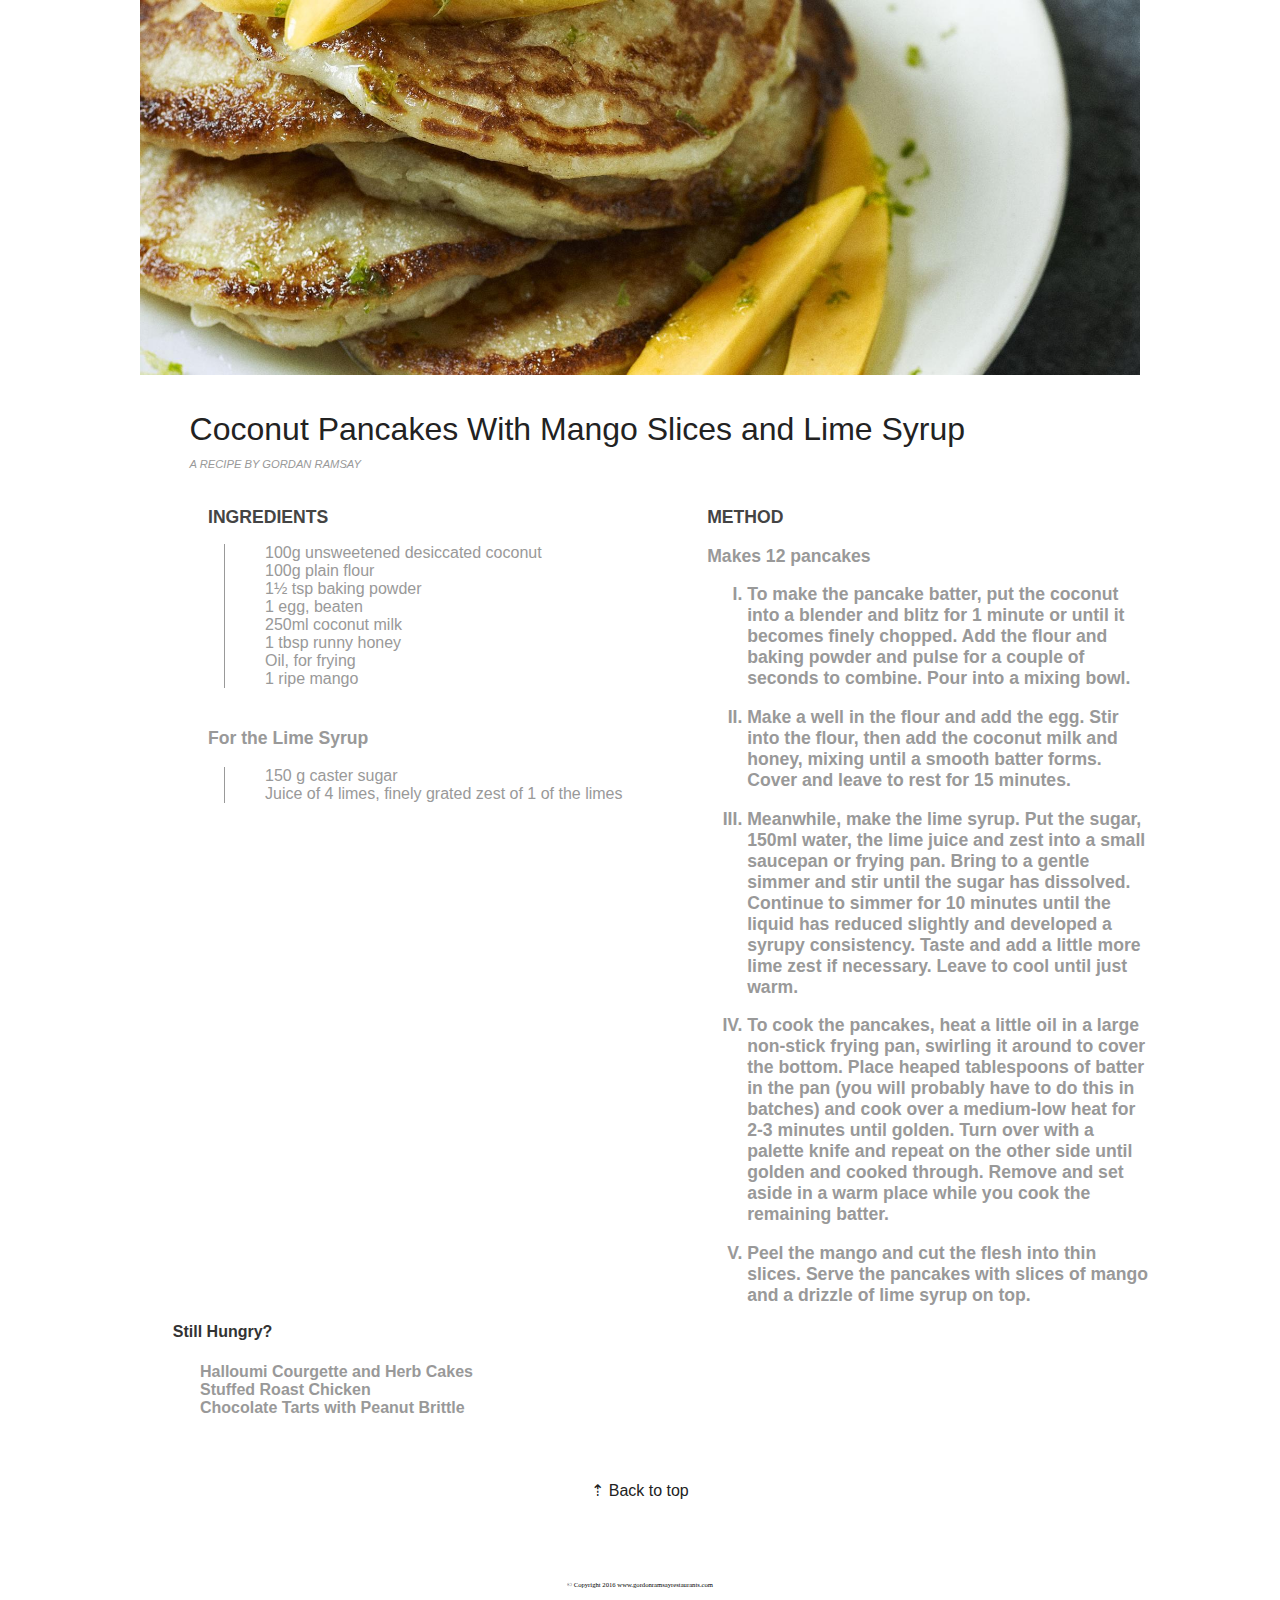
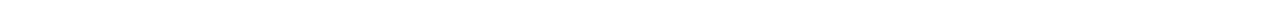
<file: index.html>
<!doctype html>
<html  lang="en">
<head>
  <meta charset="utf-8">
  <link rel="stylesheet" href="css/screen.css">
  <link rel="canonical"
  href="https://www.gordonramsay.com/gr/recipes/coconut-pancakes-with-mango-slices-and-lime-syrup/">
  <meta name="viewport" content="width=device-width, initial-scale=1">
  <title>Coconut Pancacks with Lime Syrup</title>
  <meta name="author" content="Alex Winakor">
</head>
  <body itemscope itemtype="http://schema.org/Recipe">

   <figure>
  <img alt="Pancakes With Lime Syrup" src="img/pancakes.jpg" itemprop="image">
  </figure>

    <main>
<nav>
  <ul>
    <li><a href="#ingredients">Ingredients</a></li>
    <li><a href="#directions"> Directions</a></li>
    <li><a href="#other_recipes">Something Else To Eat?</a></li>
  </ul>
</nav>
<header id="title">
<h1>Coconut Pancakes With Mango Slices and Lime Syrup</h1>
<h2>A recipe by Gordan Ramsay</h2>
</header>
<!-- reorder headings (compare document outlines), give #ingredients and #directions more importance to start -->
<section id="ingredients">
      <h2>Ingredients</h2>
        <ul itemprop="recipeIngredient">
        <li>100g unsweetened desiccated coconut</li>
        <li>100g plain flour</li>
        <li>1½ tsp baking powder</li>
        <li>1 egg, beaten</li>
        <li>250ml coconut milk </li>
        <li>1 tbsp runny honey</li>
        <li>Oil, for frying</li>
        <li>1 ripe mango</li>
        </ul>

        <section id="lime-syrup">
              <h3>For the Lime Syrup</h3>
                <ul>
                <li> 150 <abbr title="grams">g</abbr> caster sugar</li>
                <li> Juice of 4 limes, finely grated zest of 1 of the limes</li>
                </ul>
        </section>
</section>
<section id="directions">
  <header>
    <h2>Method</h2>
    <h3 itemprop="recipeYield">Makes 12 pancakes</h3>
  </header>
    <ol itemprop="recipeInstructions">
      <li>To make the pancake batter, put the coconut into a blender and blitz for <time datetime="1m" itemprop="cookTime" >1 minute</time> or until it becomes finely chopped. Add the flour and baking powder and pulse for a couple of seconds to combine. Pour into a mixing bowl.</li>
      <li> Make a well in the flour and add the egg. Stir into the flour, then add the coconut milk and honey, mixing until a smooth batter forms. Cover and leave to rest for <time datetime="15m" itemprop="cookTime" >15 minutes</time>.</li>
      <li> Meanwhile, make the lime syrup. Put the sugar, 150ml water, the lime juice and zest into a small saucepan or frying pan. Bring to a gentle simmer and stir until the sugar has dissolved. Continue to simmer for <time datetime="10m" itemprop="cookTime" >10 minutes</time> until the liquid has reduced slightly and developed a syrupy consistency. Taste and add a little more lime zest if necessary. Leave to cool until just warm.</li>
      <li> To cook the pancakes, heat a little oil in a large non-stick frying pan, swirling it around to cover the bottom. Place heaped tablespoons of batter in the pan (you will probably have to do this in batches) and cook over a medium-low heat for <time datetime="2m" itemprop="cookTime" >2-3 minutes</time> until golden. Turn over with a palette knife and repeat on the other side until golden and cooked through. Remove and set aside in a warm place while you cook the remaining batter.</li>
      <li>Peel the mango and cut the flesh into thin slices. Serve the pancakes with slices of mango and a drizzle of lime syrup on top.</li>
    </ol>
</section>
</main>


  <section id="other_recipes">

      <h4>Still Hungry?</h4>
      <ol>

      <li> <a href="https://www.gordonramsay.com/gr/recipes/halloumi-courgette-and-herb-cakes/"> Halloumi Courgette and Herb Cakes</a></li>

      <li> <a href="https://www.gordonramsay.com/gr/recipes/stuffed-roast-chicken/"> Stuffed Roast Chicken</a></li>

      <li> <a href="https://www.gordonramsay.com/gr/recipes/indulgent-mini-chocolate-tarts-with-peanut-brittle/">Chocolate Tarts with Peanut Brittle</a></li>

    </ol>
    </section>
  <!-- </div> -->
    <div class="back_to_top">
          <a href="#" title="Back to Top"><span class="arrow-up">⇡</span> <span class="jump-link-text">Back to top</span></a>
        </div>

    <footer>
      <small>© Copyright 2016 <a href="www.gordonramsayrestaurants.com">www.gordonramsayrestaurants.com</a> </small>
    </footer>

</body>


</html>
</file>
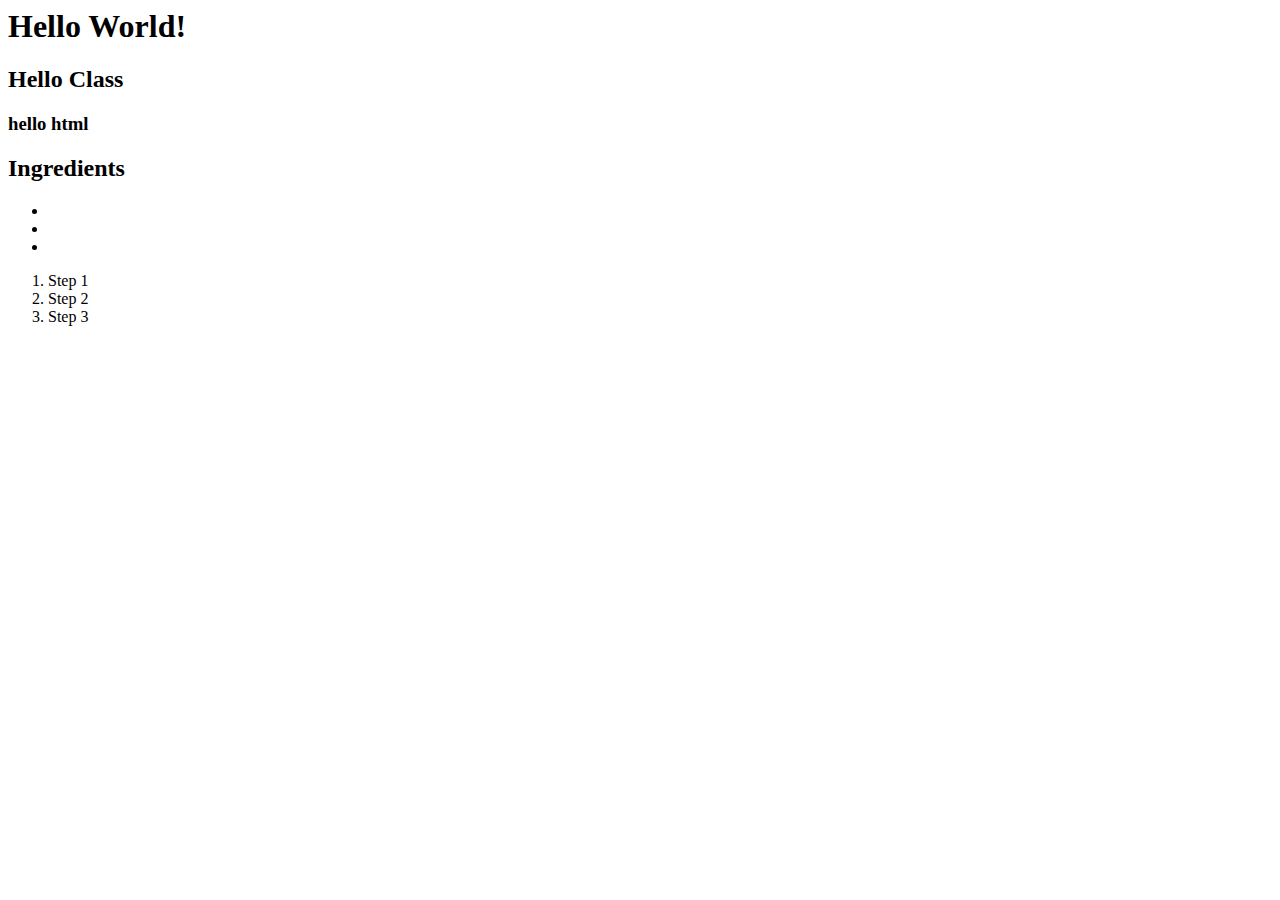
<file: roughs/helloworld.html>
<!docype html>
<html lang="en">
  <head>
    <meta charset="utf-8">
    <meta name="viewport" content="width=device-width">
    <title>Hello World</title>
    <meta name="autor" content="Alex Winakor">
  </head>
  <body>
    <h1>Hello World!</h1>
    <h2>Hello Class</h2>
    <h3>hello html</h3>
    
    <section>
      <h2> Ingredients</h2>
      <ul>
      <li></li>
      <li></li>
      <li></li>
      </ul>
     </section>
    <ol>
      <li>Step 1</li>
      <li>Step 2</li>
      <li>Step 3</li>
    </ol>
    
  
  </body>  
</html>
</file>
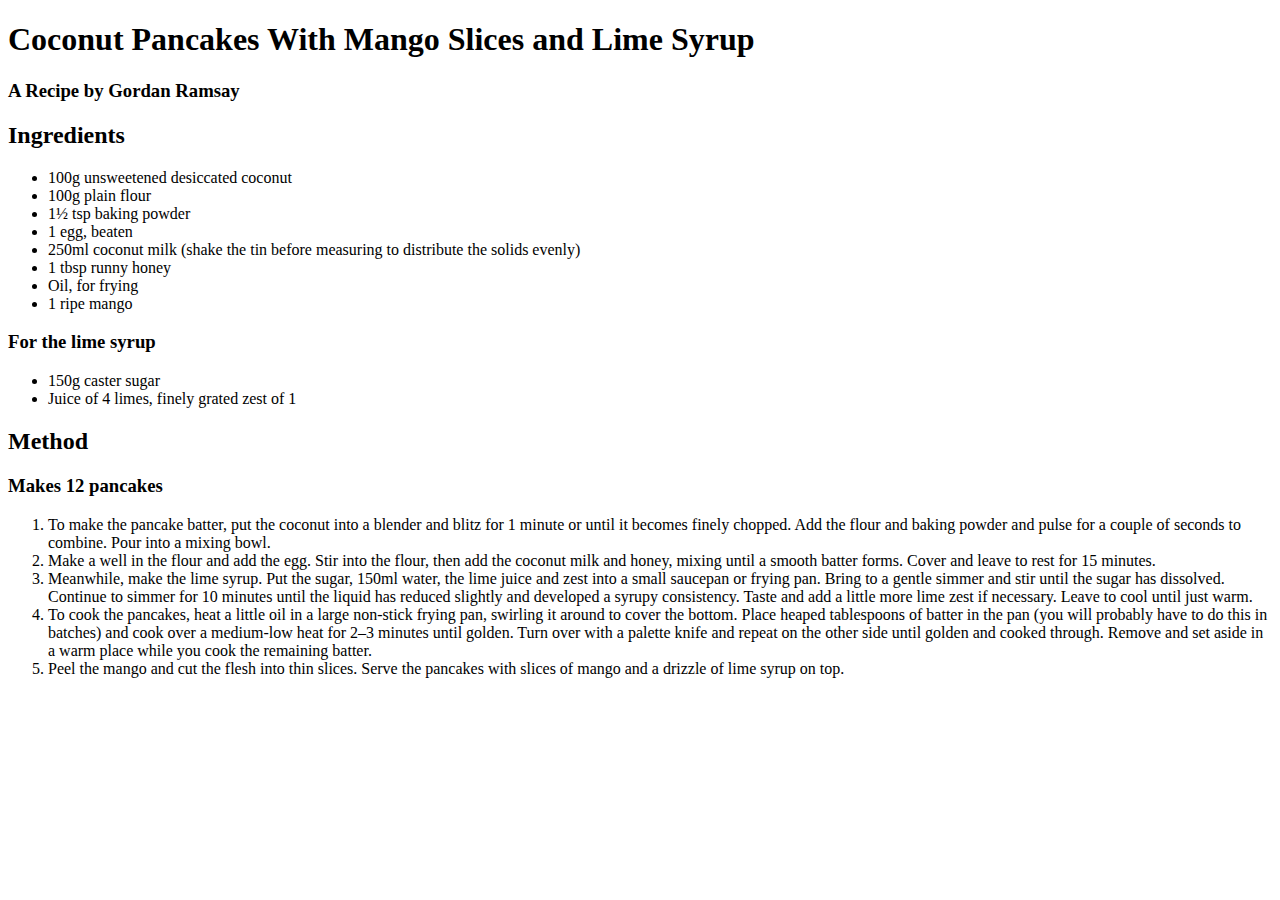
<file: roughs/pancakes.html>
<!DOCTYPE html>
<html lang="en">
<head>
  <meta charset="utf-8">
  <meta name="viewport" content="width=device-width">
  <title>gordanramsayrecipe</title>
  </head>
  
  <body>
    <h1> Coconut Pancakes With Mango Slices and Lime Syrup</h1>
    <h3> A Recipe by Gordan Ramsay</h3>
  
  <section>
    <h2> Ingredients</h2>
    <ul>
      <li>100g unsweetened desiccated coconut</li>
      <li>100g plain flour</li>
      <li>1½ tsp baking powder</li>
      <li>1 egg, beaten</li>
      <li>250ml coconut milk (shake the tin before measuring to distribute the solids evenly)</li>
      <li>1 tbsp runny honey</li>
      <li>Oil, for frying</li>
      <li>1 ripe mango</li>  
      </ul>
  </section>
    
  <section>
    
      <h3> For the lime syrup</h3>
      <ul> 
      <li> 150g caster sugar</li>
      <li> Juice of 4 limes, finely grated zest of 1</li>
      </ul>
  
  </section>
  
  <h2> Method</h2>
  <h3> Makes 12 pancakes</h3>
  
  
  
  <ol>
    <li>To make the pancake batter, put the coconut into a blender and blitz for 1 minute or until it becomes finely chopped. Add the flour and baking powder and pulse for a couple of seconds to combine. Pour into a mixing bowl.</li>
    <li>Make a well in the flour and add the egg. Stir into the flour, then add the coconut milk and honey, mixing until a smooth batter forms. Cover and leave to rest for 15 minutes.</li>
    <li>Meanwhile, make the lime syrup. Put the sugar, 150ml water, the lime juice and zest into a small saucepan or frying pan. Bring to a gentle simmer and stir until the sugar has dissolved. Continue to simmer for 10 minutes until the liquid has reduced slightly and developed a syrupy consistency. Taste and add a little more lime zest if necessary. Leave to cool until just warm.</li>
    <li>To cook the pancakes, heat a little oil in a large non-stick frying pan, swirling it around to cover the bottom. Place heaped tablespoons of batter in the pan (you will probably have to do this in batches) and cook over a medium-low heat for 2–3 minutes until golden. Turn over with a palette knife and repeat on the other side until golden and cooked through. Remove and set aside in a warm place while you cook the remaining batter.</li>
    <li>Peel the mango and cut the flesh into thin slices. Serve the pancakes with slices of mango and a drizzle of lime syrup on top.</li>
    
  </ol>
  
</body>
</html>
</file>
<file: css/screen.css>
body,
dd,
dl,
figure {
  margin: 0;
  }
  figure{
    margin-left: -1.25em;
    margin-right: -1.25em;
  }
  img {
    max-width: 100%;
    height: auto;
  }
body{
      background-color: #fff;
      width: 90%;
      max-width: 60em;
      margin: 0 auto;
   }
 /*  grayscale: 0123456789abcdef */
 nav ul{
   font-family: "Century Gothic", sans-serif;
   list-style: none;
   font-size: 1em;
}

 nav li{
   display: block;
   line-height: 3em;

 }
 nav a{
   color: #ccc;
   padding: 1em
 }

 ol a{
   color: #999;
 }

 /* create section for title and byline, both headings */
/* position the overall structure, the sections, not the indiviual elements like headings */

/* I decided not to change this because I wanted to nudge the byline closer to my h1*/
#title {
  margin-top: 2em;
  margin-left: 1.85em;
  margin-right: 2em;
}

#title h1 {
  font-family: "Century Gothic", sans-serif;
  color: #222;
  font-weight: 100;
}

#title h2 {
  font-family: "Century Gothic", sans-serif;
  font-size: .7em;
  font-weight: normal;
  font-style: italic;
  text-transform: uppercase;
  color: #999;
  margin-top:-1em;
  margin-bottom: 2em;
}

section h2 {
font-family: "Century Gothic", sans-serif;
font-size: 1.1em;
text-transform: uppercase;
color: #444;
}

section ul{
  margin-left: 1em;
  margin-bottom: 2.5em;
  list-style-type: none;
  font-family:"Century Gothic", sans-serif;
  color: #999;
  font-size: 1em;
  border-left: solid;
  border-width: 1px;
}

section h3{

  font-family: "Century Gothic", sans-serif;
  font-size: 1.1em;
  color: #999;
}

h4{

  font-family: "Century Gothic", sans-serif;
  color: #999;
}
#directions ol{
  list-style: upper-roman;
  color: #999;
  font-size: 1.1em;
}
#directions li {
  font: bold 1em "Trebuchet MS", sans-serif;
  margin-top: 1em; /* better readablilty with white space */
}
#other_recipes{
  font-family:  sans-serif;
  font-weight: bold;
  margin-bottom: 4em;
  margin-top: 4em;
  }

#other_recipes li{
  list-style-type: none;
}
 h4{
    color: #333;
    font-size: 1em;
    margin-left: .8em;
  }
p{
font-size: .9em;
font-weight: bold;
color:#aaa;
margin-left: 1em;
}
a{
  text-decoration: none;
}
.back_to_top{
  text-align: center;
}
.back_to_top a{
  color: #222;
  font-family: sans-serif;
  padding: 1em;
}
footer{
  text-align: center;
  margin-top: 10em;
  margin-bottom: 4em;
  font-size: .5em;
}

footer a{
  color: #000;
}


/* wider screen layout*/
  @media (min-width: 60em) {
   #ingredients,
   #directions{
    float: left;
    width: 46%
  }
  #ingredients {
    margin-left: 5%;
  }

  #directions{
    margin-right: -8em;
    margin-left: 6%;
    margin-right: -6%;
  }

  nav li{
    /*  hide only visually, but have it available for screen readers */
    position: absolute;
    width: 1px;
    height: 1px;
    white-space: nowrap;
    padding: 0;
    border: 0;
    margin: -1px;
    overflow: hidden;
    clip: rect(0 0 0 0);
    /* clear floats */
    clear: both;
    }


  #other_recipes,
  .jump-link-top {
    clear: both; /*clear floats (#ingredients and #directions)*/
  }
}
</file>
